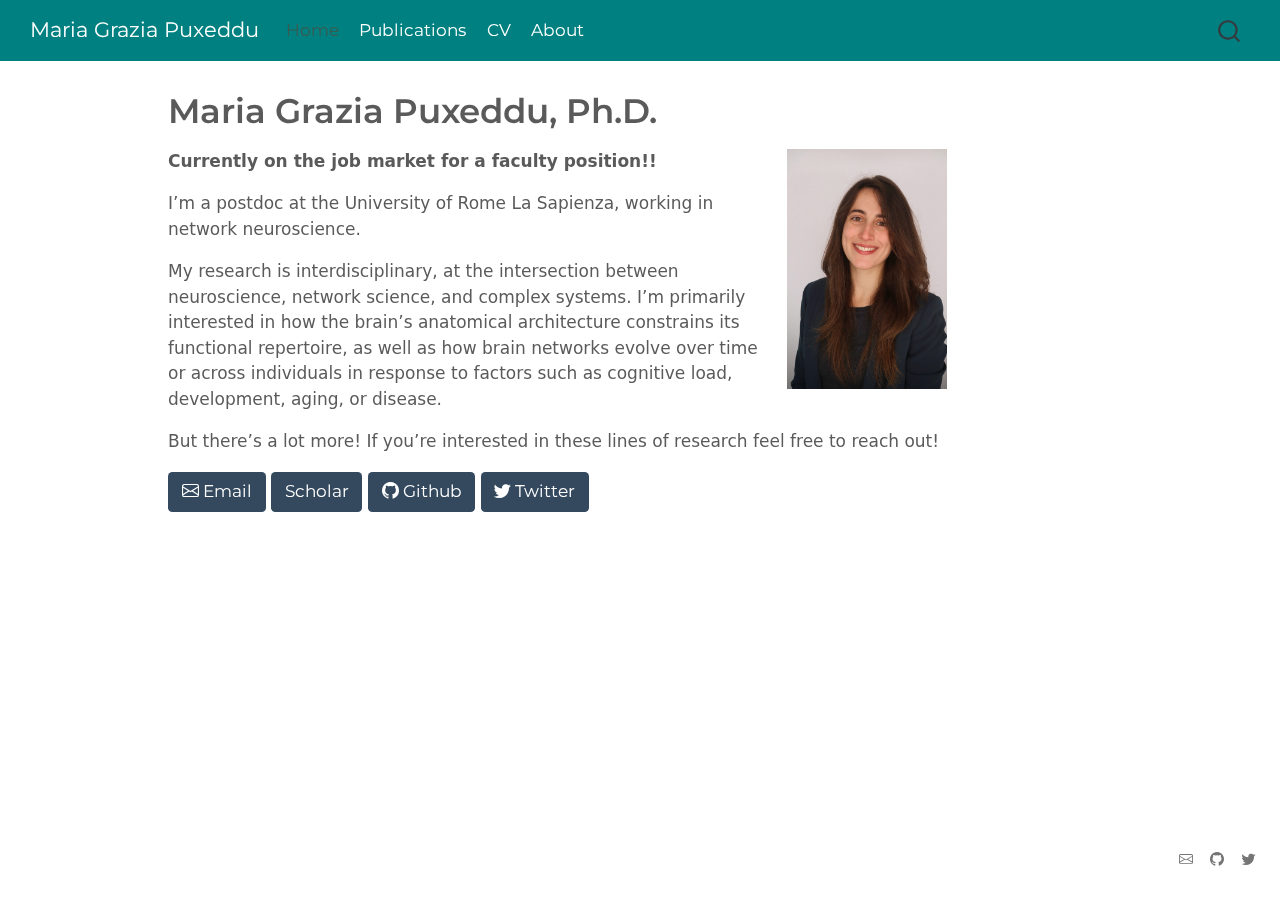
<file: index.html>
<!DOCTYPE html>
<html xmlns="http://www.w3.org/1999/xhtml" lang="en" xml:lang="en"><head>

<meta charset="utf-8">
<meta name="generator" content="quarto-1.5.57">

<meta name="viewport" content="width=device-width, initial-scale=1.0, user-scalable=yes">


<title>Maria Grazia Puxeddu, Ph.D.&nbsp;– Maria Grazia Puxeddu</title>
<style>
code{white-space: pre-wrap;}
span.smallcaps{font-variant: small-caps;}
div.columns{display: flex; gap: min(4vw, 1.5em);}
div.column{flex: auto; overflow-x: auto;}
div.hanging-indent{margin-left: 1.5em; text-indent: -1.5em;}
ul.task-list{list-style: none;}
ul.task-list li input[type="checkbox"] {
  width: 0.8em;
  margin: 0 0.8em 0.2em -1em; /* quarto-specific, see https://github.com/quarto-dev/quarto-cli/issues/4556 */ 
  vertical-align: middle;
}
</style>


<script src="site_libs/quarto-nav/quarto-nav.js"></script>
<script src="site_libs/quarto-nav/headroom.min.js"></script>
<script src="site_libs/clipboard/clipboard.min.js"></script>
<script src="site_libs/quarto-search/autocomplete.umd.js"></script>
<script src="site_libs/quarto-search/fuse.min.js"></script>
<script src="site_libs/quarto-search/quarto-search.js"></script>
<meta name="quarto:offset" content="./">
<script src="site_libs/quarto-html/quarto.js"></script>
<script src="site_libs/quarto-html/popper.min.js"></script>
<script src="site_libs/quarto-html/tippy.umd.min.js"></script>
<script src="site_libs/quarto-html/anchor.min.js"></script>
<link href="site_libs/quarto-html/tippy.css" rel="stylesheet">
<link href="site_libs/quarto-html/quarto-syntax-highlighting.css" rel="stylesheet" id="quarto-text-highlighting-styles">
<script src="site_libs/bootstrap/bootstrap.min.js"></script>
<link href="site_libs/bootstrap/bootstrap-icons.css" rel="stylesheet">
<link href="site_libs/bootstrap/bootstrap.min.css" rel="stylesheet" id="quarto-bootstrap" data-mode="light">
<script id="quarto-search-options" type="application/json">{
  "location": "navbar",
  "copy-button": false,
  "collapse-after": 3,
  "panel-placement": "end",
  "type": "overlay",
  "limit": 50,
  "keyboard-shortcut": [
    "f",
    "/",
    "s"
  ],
  "show-item-context": false,
  "language": {
    "search-no-results-text": "No results",
    "search-matching-documents-text": "matching documents",
    "search-copy-link-title": "Copy link to search",
    "search-hide-matches-text": "Hide additional matches",
    "search-more-match-text": "more match in this document",
    "search-more-matches-text": "more matches in this document",
    "search-clear-button-title": "Clear",
    "search-text-placeholder": "",
    "search-detached-cancel-button-title": "Cancel",
    "search-submit-button-title": "Submit",
    "search-label": "Search"
  }
}</script>


<link rel="stylesheet" href="styles.css">
</head>

<body class="nav-fixed">

<div id="quarto-search-results"></div>
  <header id="quarto-header" class="headroom fixed-top">
    <nav class="navbar navbar-expand-lg " data-bs-theme="dark">
      <div class="navbar-container container-fluid">
      <div class="navbar-brand-container mx-auto">
    <a class="navbar-brand" href="./index.html">
    <span class="navbar-title">Maria Grazia Puxeddu</span>
    </a>
  </div>
            <div id="quarto-search" class="" title="Search"></div>
          <button class="navbar-toggler" type="button" data-bs-toggle="collapse" data-bs-target="#navbarCollapse" aria-controls="navbarCollapse" role="menu" aria-expanded="false" aria-label="Toggle navigation" onclick="if (window.quartoToggleHeadroom) { window.quartoToggleHeadroom(); }">
  <span class="navbar-toggler-icon"></span>
</button>
          <div class="collapse navbar-collapse" id="navbarCollapse">
            <ul class="navbar-nav navbar-nav-scroll me-auto">
  <li class="nav-item">
    <a class="nav-link active" href="./index.html" aria-current="page"> 
<span class="menu-text">Home</span></a>
  </li>  
  <li class="nav-item">
    <a class="nav-link" href="./pages/publications.html"> 
<span class="menu-text">Publications</span></a>
  </li>  
  <li class="nav-item">
    <a class="nav-link" href="./cv.html"> 
<span class="menu-text">CV</span></a>
  </li>  
  <li class="nav-item">
    <a class="nav-link" href="./pages/about.html"> 
<span class="menu-text">About</span></a>
  </li>  
</ul>
          </div> <!-- /navcollapse -->
            <div class="quarto-navbar-tools">
</div>
      </div> <!-- /container-fluid -->
    </nav>
</header>
<!-- content -->
<div id="quarto-content" class="quarto-container page-columns page-rows-contents page-layout-article page-navbar">
<!-- sidebar -->
<!-- margin-sidebar -->
    <div id="quarto-margin-sidebar" class="sidebar margin-sidebar zindex-bottom">
        
    </div>
<!-- main -->
<main class="content" id="quarto-document-content">

<header id="title-block-header" class="quarto-title-block default">
<div class="quarto-title">
<h1 class="title">Maria Grazia Puxeddu, Ph.D.</h1>
</div>



<div class="quarto-title-meta">

    
  
    
  </div>
  


</header>


<p><img src="./assets/images/profile.jpg" width="20%" hspace="20" align="right"></p>
<p><strong>Currently on the job market for a faculty position!!</strong></p>
<p>I’m a postdoc at the University of Rome La Sapienza, working in network neuroscience.</p>
<p>My research is interdisciplinary, at the intersection between neuroscience, network science, and complex systems. I’m primarily interested in how the brain’s anatomical architecture constrains its functional repertoire, as well as how brain networks evolve over time or across individuals in response to factors such as cognitive load, development, aging, or disease.</p>
<p>But there’s a lot more! If you’re interested in these lines of research feel free to reach out!</p>
<a class="btn" ,="" href="mailto:mariagrazia.puxeddu@gmail.com" target="_blank" rel="noopener noreferrer">
    <i class="ai bi-envelope" role="img" aria-label="Email"></i> Email
</a>
<a class="btn" ,="" href="https://scholar.google.com/citations?user=uHvZ9l8AAAAJ&amp;hl=en&amp;oi=ao" target="_blank" rel="noopener noreferrer">
    <i class="ai ai-google-scholar" role="img" aria-label="Google Scholar"></i> Scholar
</a>
<a class="btn" ,="" href="https://github.com/mariagraziaP" target="_blank" rel="noopener noreferrer">
    <i class="bi bi-github" role="img" aria-label="Github"></i> Github
</a>
<a class="btn" ,="" href="https://x.com/mgpuxeddu" target="_blank" rel="noopener noreferrer">
    <i class="bi bi-twitter" role="img" aria-label="Twitter"></i> Twitter
</a>



</main> <!-- /main -->
<script id="quarto-html-after-body" type="application/javascript">
window.document.addEventListener("DOMContentLoaded", function (event) {
  const toggleBodyColorMode = (bsSheetEl) => {
    const mode = bsSheetEl.getAttribute("data-mode");
    const bodyEl = window.document.querySelector("body");
    if (mode === "dark") {
      bodyEl.classList.add("quarto-dark");
      bodyEl.classList.remove("quarto-light");
    } else {
      bodyEl.classList.add("quarto-light");
      bodyEl.classList.remove("quarto-dark");
    }
  }
  const toggleBodyColorPrimary = () => {
    const bsSheetEl = window.document.querySelector("link#quarto-bootstrap");
    if (bsSheetEl) {
      toggleBodyColorMode(bsSheetEl);
    }
  }
  toggleBodyColorPrimary();  
  const icon = "";
  const anchorJS = new window.AnchorJS();
  anchorJS.options = {
    placement: 'right',
    icon: icon
  };
  anchorJS.add('.anchored');
  const isCodeAnnotation = (el) => {
    for (const clz of el.classList) {
      if (clz.startsWith('code-annotation-')) {                     
        return true;
      }
    }
    return false;
  }
  const onCopySuccess = function(e) {
    // button target
    const button = e.trigger;
    // don't keep focus
    button.blur();
    // flash "checked"
    button.classList.add('code-copy-button-checked');
    var currentTitle = button.getAttribute("title");
    button.setAttribute("title", "Copied!");
    let tooltip;
    if (window.bootstrap) {
      button.setAttribute("data-bs-toggle", "tooltip");
      button.setAttribute("data-bs-placement", "left");
      button.setAttribute("data-bs-title", "Copied!");
      tooltip = new bootstrap.Tooltip(button, 
        { trigger: "manual", 
          customClass: "code-copy-button-tooltip",
          offset: [0, -8]});
      tooltip.show();    
    }
    setTimeout(function() {
      if (tooltip) {
        tooltip.hide();
        button.removeAttribute("data-bs-title");
        button.removeAttribute("data-bs-toggle");
        button.removeAttribute("data-bs-placement");
      }
      button.setAttribute("title", currentTitle);
      button.classList.remove('code-copy-button-checked');
    }, 1000);
    // clear code selection
    e.clearSelection();
  }
  const getTextToCopy = function(trigger) {
      const codeEl = trigger.previousElementSibling.cloneNode(true);
      for (const childEl of codeEl.children) {
        if (isCodeAnnotation(childEl)) {
          childEl.remove();
        }
      }
      return codeEl.innerText;
  }
  const clipboard = new window.ClipboardJS('.code-copy-button:not([data-in-quarto-modal])', {
    text: getTextToCopy
  });
  clipboard.on('success', onCopySuccess);
  if (window.document.getElementById('quarto-embedded-source-code-modal')) {
    // For code content inside modals, clipBoardJS needs to be initialized with a container option
    // TODO: Check when it could be a function (https://github.com/zenorocha/clipboard.js/issues/860)
    const clipboardModal = new window.ClipboardJS('.code-copy-button[data-in-quarto-modal]', {
      text: getTextToCopy,
      container: window.document.getElementById('quarto-embedded-source-code-modal')
    });
    clipboardModal.on('success', onCopySuccess);
  }
    var localhostRegex = new RegExp(/^(?:http|https):\/\/localhost\:?[0-9]*\//);
    var mailtoRegex = new RegExp(/^mailto:/);
      var filterRegex = new RegExp("https:\/\/mariagraziaP\.github\.io\/");
    var isInternal = (href) => {
        return filterRegex.test(href) || localhostRegex.test(href) || mailtoRegex.test(href);
    }
    // Inspect non-navigation links and adorn them if external
 	var links = window.document.querySelectorAll('a[href]:not(.nav-link):not(.navbar-brand):not(.toc-action):not(.sidebar-link):not(.sidebar-item-toggle):not(.pagination-link):not(.no-external):not([aria-hidden]):not(.dropdown-item):not(.quarto-navigation-tool):not(.about-link)');
    for (var i=0; i<links.length; i++) {
      const link = links[i];
      if (!isInternal(link.href)) {
        // undo the damage that might have been done by quarto-nav.js in the case of
        // links that we want to consider external
        if (link.dataset.originalHref !== undefined) {
          link.href = link.dataset.originalHref;
        }
      }
    }
  function tippyHover(el, contentFn, onTriggerFn, onUntriggerFn) {
    const config = {
      allowHTML: true,
      maxWidth: 500,
      delay: 100,
      arrow: false,
      appendTo: function(el) {
          return el.parentElement;
      },
      interactive: true,
      interactiveBorder: 10,
      theme: 'quarto',
      placement: 'bottom-start',
    };
    if (contentFn) {
      config.content = contentFn;
    }
    if (onTriggerFn) {
      config.onTrigger = onTriggerFn;
    }
    if (onUntriggerFn) {
      config.onUntrigger = onUntriggerFn;
    }
    window.tippy(el, config); 
  }
  const noterefs = window.document.querySelectorAll('a[role="doc-noteref"]');
  for (var i=0; i<noterefs.length; i++) {
    const ref = noterefs[i];
    tippyHover(ref, function() {
      // use id or data attribute instead here
      let href = ref.getAttribute('data-footnote-href') || ref.getAttribute('href');
      try { href = new URL(href).hash; } catch {}
      const id = href.replace(/^#\/?/, "");
      const note = window.document.getElementById(id);
      if (note) {
        return note.innerHTML;
      } else {
        return "";
      }
    });
  }
  const xrefs = window.document.querySelectorAll('a.quarto-xref');
  const processXRef = (id, note) => {
    // Strip column container classes
    const stripColumnClz = (el) => {
      el.classList.remove("page-full", "page-columns");
      if (el.children) {
        for (const child of el.children) {
          stripColumnClz(child);
        }
      }
    }
    stripColumnClz(note)
    if (id === null || id.startsWith('sec-')) {
      // Special case sections, only their first couple elements
      const container = document.createElement("div");
      if (note.children && note.children.length > 2) {
        container.appendChild(note.children[0].cloneNode(true));
        for (let i = 1; i < note.children.length; i++) {
          const child = note.children[i];
          if (child.tagName === "P" && child.innerText === "") {
            continue;
          } else {
            container.appendChild(child.cloneNode(true));
            break;
          }
        }
        if (window.Quarto?.typesetMath) {
          window.Quarto.typesetMath(container);
        }
        return container.innerHTML
      } else {
        if (window.Quarto?.typesetMath) {
          window.Quarto.typesetMath(note);
        }
        return note.innerHTML;
      }
    } else {
      // Remove any anchor links if they are present
      const anchorLink = note.querySelector('a.anchorjs-link');
      if (anchorLink) {
        anchorLink.remove();
      }
      if (window.Quarto?.typesetMath) {
        window.Quarto.typesetMath(note);
      }
      // TODO in 1.5, we should make sure this works without a callout special case
      if (note.classList.contains("callout")) {
        return note.outerHTML;
      } else {
        return note.innerHTML;
      }
    }
  }
  for (var i=0; i<xrefs.length; i++) {
    const xref = xrefs[i];
    tippyHover(xref, undefined, function(instance) {
      instance.disable();
      let url = xref.getAttribute('href');
      let hash = undefined; 
      if (url.startsWith('#')) {
        hash = url;
      } else {
        try { hash = new URL(url).hash; } catch {}
      }
      if (hash) {
        const id = hash.replace(/^#\/?/, "");
        const note = window.document.getElementById(id);
        if (note !== null) {
          try {
            const html = processXRef(id, note.cloneNode(true));
            instance.setContent(html);
          } finally {
            instance.enable();
            instance.show();
          }
        } else {
          // See if we can fetch this
          fetch(url.split('#')[0])
          .then(res => res.text())
          .then(html => {
            const parser = new DOMParser();
            const htmlDoc = parser.parseFromString(html, "text/html");
            const note = htmlDoc.getElementById(id);
            if (note !== null) {
              const html = processXRef(id, note);
              instance.setContent(html);
            } 
          }).finally(() => {
            instance.enable();
            instance.show();
          });
        }
      } else {
        // See if we can fetch a full url (with no hash to target)
        // This is a special case and we should probably do some content thinning / targeting
        fetch(url)
        .then(res => res.text())
        .then(html => {
          const parser = new DOMParser();
          const htmlDoc = parser.parseFromString(html, "text/html");
          const note = htmlDoc.querySelector('main.content');
          if (note !== null) {
            // This should only happen for chapter cross references
            // (since there is no id in the URL)
            // remove the first header
            if (note.children.length > 0 && note.children[0].tagName === "HEADER") {
              note.children[0].remove();
            }
            const html = processXRef(null, note);
            instance.setContent(html);
          } 
        }).finally(() => {
          instance.enable();
          instance.show();
        });
      }
    }, function(instance) {
    });
  }
      let selectedAnnoteEl;
      const selectorForAnnotation = ( cell, annotation) => {
        let cellAttr = 'data-code-cell="' + cell + '"';
        let lineAttr = 'data-code-annotation="' +  annotation + '"';
        const selector = 'span[' + cellAttr + '][' + lineAttr + ']';
        return selector;
      }
      const selectCodeLines = (annoteEl) => {
        const doc = window.document;
        const targetCell = annoteEl.getAttribute("data-target-cell");
        const targetAnnotation = annoteEl.getAttribute("data-target-annotation");
        const annoteSpan = window.document.querySelector(selectorForAnnotation(targetCell, targetAnnotation));
        const lines = annoteSpan.getAttribute("data-code-lines").split(",");
        const lineIds = lines.map((line) => {
          return targetCell + "-" + line;
        })
        let top = null;
        let height = null;
        let parent = null;
        if (lineIds.length > 0) {
            //compute the position of the single el (top and bottom and make a div)
            const el = window.document.getElementById(lineIds[0]);
            top = el.offsetTop;
            height = el.offsetHeight;
            parent = el.parentElement.parentElement;
          if (lineIds.length > 1) {
            const lastEl = window.document.getElementById(lineIds[lineIds.length - 1]);
            const bottom = lastEl.offsetTop + lastEl.offsetHeight;
            height = bottom - top;
          }
          if (top !== null && height !== null && parent !== null) {
            // cook up a div (if necessary) and position it 
            let div = window.document.getElementById("code-annotation-line-highlight");
            if (div === null) {
              div = window.document.createElement("div");
              div.setAttribute("id", "code-annotation-line-highlight");
              div.style.position = 'absolute';
              parent.appendChild(div);
            }
            div.style.top = top - 2 + "px";
            div.style.height = height + 4 + "px";
            div.style.left = 0;
            let gutterDiv = window.document.getElementById("code-annotation-line-highlight-gutter");
            if (gutterDiv === null) {
              gutterDiv = window.document.createElement("div");
              gutterDiv.setAttribute("id", "code-annotation-line-highlight-gutter");
              gutterDiv.style.position = 'absolute';
              const codeCell = window.document.getElementById(targetCell);
              const gutter = codeCell.querySelector('.code-annotation-gutter');
              gutter.appendChild(gutterDiv);
            }
            gutterDiv.style.top = top - 2 + "px";
            gutterDiv.style.height = height + 4 + "px";
          }
          selectedAnnoteEl = annoteEl;
        }
      };
      const unselectCodeLines = () => {
        const elementsIds = ["code-annotation-line-highlight", "code-annotation-line-highlight-gutter"];
        elementsIds.forEach((elId) => {
          const div = window.document.getElementById(elId);
          if (div) {
            div.remove();
          }
        });
        selectedAnnoteEl = undefined;
      };
        // Handle positioning of the toggle
    window.addEventListener(
      "resize",
      throttle(() => {
        elRect = undefined;
        if (selectedAnnoteEl) {
          selectCodeLines(selectedAnnoteEl);
        }
      }, 10)
    );
    function throttle(fn, ms) {
    let throttle = false;
    let timer;
      return (...args) => {
        if(!throttle) { // first call gets through
            fn.apply(this, args);
            throttle = true;
        } else { // all the others get throttled
            if(timer) clearTimeout(timer); // cancel #2
            timer = setTimeout(() => {
              fn.apply(this, args);
              timer = throttle = false;
            }, ms);
        }
      };
    }
      // Attach click handler to the DT
      const annoteDls = window.document.querySelectorAll('dt[data-target-cell]');
      for (const annoteDlNode of annoteDls) {
        annoteDlNode.addEventListener('click', (event) => {
          const clickedEl = event.target;
          if (clickedEl !== selectedAnnoteEl) {
            unselectCodeLines();
            const activeEl = window.document.querySelector('dt[data-target-cell].code-annotation-active');
            if (activeEl) {
              activeEl.classList.remove('code-annotation-active');
            }
            selectCodeLines(clickedEl);
            clickedEl.classList.add('code-annotation-active');
          } else {
            // Unselect the line
            unselectCodeLines();
            clickedEl.classList.remove('code-annotation-active');
          }
        });
      }
  const findCites = (el) => {
    const parentEl = el.parentElement;
    if (parentEl) {
      const cites = parentEl.dataset.cites;
      if (cites) {
        return {
          el,
          cites: cites.split(' ')
        };
      } else {
        return findCites(el.parentElement)
      }
    } else {
      return undefined;
    }
  };
  var bibliorefs = window.document.querySelectorAll('a[role="doc-biblioref"]');
  for (var i=0; i<bibliorefs.length; i++) {
    const ref = bibliorefs[i];
    const citeInfo = findCites(ref);
    if (citeInfo) {
      tippyHover(citeInfo.el, function() {
        var popup = window.document.createElement('div');
        citeInfo.cites.forEach(function(cite) {
          var citeDiv = window.document.createElement('div');
          citeDiv.classList.add('hanging-indent');
          citeDiv.classList.add('csl-entry');
          var biblioDiv = window.document.getElementById('ref-' + cite);
          if (biblioDiv) {
            citeDiv.innerHTML = biblioDiv.innerHTML;
          }
          popup.appendChild(citeDiv);
        });
        return popup.innerHTML;
      });
    }
  }
});
</script>
</div> <!-- /content -->
<footer class="footer">
  <div class="nav-footer">
    <div class="nav-footer-left">
      &nbsp;
    </div>   
    <div class="nav-footer-center">
      &nbsp;
    </div>
    <div class="nav-footer-right">
      <ul class="footer-items list-unstyled">
    <li class="nav-item compact">
    <a class="nav-link" href="mailto:mariagrazia.puxeddu@gmail.com">
      <i class="bi bi-envelope" role="img">
</i> 
    </a>
  </li>  
    <li class="nav-item compact">
    <a class="nav-link" href="https://github.com/mariagraziaP">
      <i class="bi bi-github" role="img">
</i> 
    </a>
  </li>  
    <li class="nav-item compact">
    <a class="nav-link" href="https://x.com/mgpuxeddu">
      <i class="bi bi-twitter" role="img">
</i> 
    </a>
  </li>  
</ul>
    </div>
  </div>
</footer>




</body></html>
</file>
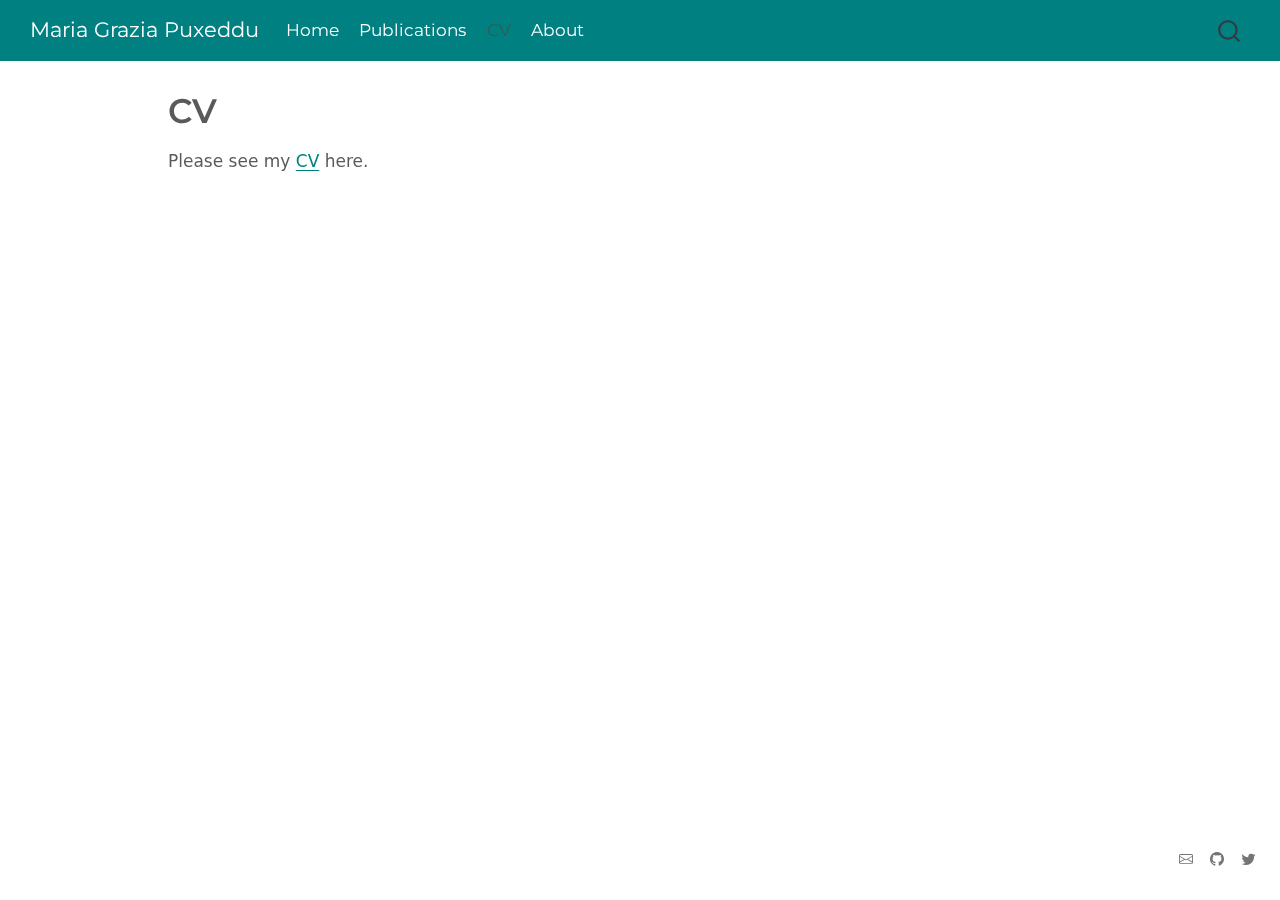
<file: cv.html>
<!DOCTYPE html>
<html xmlns="http://www.w3.org/1999/xhtml" lang="en" xml:lang="en"><head>

<meta charset="utf-8">
<meta name="generator" content="quarto-1.5.57">

<meta name="viewport" content="width=device-width, initial-scale=1.0, user-scalable=yes">


<title>CV – Maria Grazia Puxeddu</title>
<style>
code{white-space: pre-wrap;}
span.smallcaps{font-variant: small-caps;}
div.columns{display: flex; gap: min(4vw, 1.5em);}
div.column{flex: auto; overflow-x: auto;}
div.hanging-indent{margin-left: 1.5em; text-indent: -1.5em;}
ul.task-list{list-style: none;}
ul.task-list li input[type="checkbox"] {
  width: 0.8em;
  margin: 0 0.8em 0.2em -1em; /* quarto-specific, see https://github.com/quarto-dev/quarto-cli/issues/4556 */ 
  vertical-align: middle;
}
</style>


<script src="site_libs/quarto-nav/quarto-nav.js"></script>
<script src="site_libs/quarto-nav/headroom.min.js"></script>
<script src="site_libs/clipboard/clipboard.min.js"></script>
<script src="site_libs/quarto-search/autocomplete.umd.js"></script>
<script src="site_libs/quarto-search/fuse.min.js"></script>
<script src="site_libs/quarto-search/quarto-search.js"></script>
<meta name="quarto:offset" content="./">
<script src="site_libs/quarto-html/quarto.js"></script>
<script src="site_libs/quarto-html/popper.min.js"></script>
<script src="site_libs/quarto-html/tippy.umd.min.js"></script>
<script src="site_libs/quarto-html/anchor.min.js"></script>
<link href="site_libs/quarto-html/tippy.css" rel="stylesheet">
<link href="site_libs/quarto-html/quarto-syntax-highlighting.css" rel="stylesheet" id="quarto-text-highlighting-styles">
<script src="site_libs/bootstrap/bootstrap.min.js"></script>
<link href="site_libs/bootstrap/bootstrap-icons.css" rel="stylesheet">
<link href="site_libs/bootstrap/bootstrap.min.css" rel="stylesheet" id="quarto-bootstrap" data-mode="light">
<script id="quarto-search-options" type="application/json">{
  "location": "navbar",
  "copy-button": false,
  "collapse-after": 3,
  "panel-placement": "end",
  "type": "overlay",
  "limit": 50,
  "keyboard-shortcut": [
    "f",
    "/",
    "s"
  ],
  "show-item-context": false,
  "language": {
    "search-no-results-text": "No results",
    "search-matching-documents-text": "matching documents",
    "search-copy-link-title": "Copy link to search",
    "search-hide-matches-text": "Hide additional matches",
    "search-more-match-text": "more match in this document",
    "search-more-matches-text": "more matches in this document",
    "search-clear-button-title": "Clear",
    "search-text-placeholder": "",
    "search-detached-cancel-button-title": "Cancel",
    "search-submit-button-title": "Submit",
    "search-label": "Search"
  }
}</script>


<link rel="stylesheet" href="styles.css">
</head>

<body class="nav-fixed">

<div id="quarto-search-results"></div>
  <header id="quarto-header" class="headroom fixed-top">
    <nav class="navbar navbar-expand-lg " data-bs-theme="dark">
      <div class="navbar-container container-fluid">
      <div class="navbar-brand-container mx-auto">
    <a class="navbar-brand" href="./index.html">
    <span class="navbar-title">Maria Grazia Puxeddu</span>
    </a>
  </div>
            <div id="quarto-search" class="" title="Search"></div>
          <button class="navbar-toggler" type="button" data-bs-toggle="collapse" data-bs-target="#navbarCollapse" aria-controls="navbarCollapse" role="menu" aria-expanded="false" aria-label="Toggle navigation" onclick="if (window.quartoToggleHeadroom) { window.quartoToggleHeadroom(); }">
  <span class="navbar-toggler-icon"></span>
</button>
          <div class="collapse navbar-collapse" id="navbarCollapse">
            <ul class="navbar-nav navbar-nav-scroll me-auto">
  <li class="nav-item">
    <a class="nav-link" href="./index.html"> 
<span class="menu-text">Home</span></a>
  </li>  
  <li class="nav-item">
    <a class="nav-link" href="./pages/publications.html"> 
<span class="menu-text">Publications</span></a>
  </li>  
  <li class="nav-item">
    <a class="nav-link active" href="./cv.html" aria-current="page"> 
<span class="menu-text">CV</span></a>
  </li>  
  <li class="nav-item">
    <a class="nav-link" href="./pages/about.html"> 
<span class="menu-text">About</span></a>
  </li>  
</ul>
          </div> <!-- /navcollapse -->
            <div class="quarto-navbar-tools">
</div>
      </div> <!-- /container-fluid -->
    </nav>
</header>
<!-- content -->
<div id="quarto-content" class="quarto-container page-columns page-rows-contents page-layout-article page-navbar">
<!-- sidebar -->
<!-- margin-sidebar -->
    <div id="quarto-margin-sidebar" class="sidebar margin-sidebar zindex-bottom">
        
    </div>
<!-- main -->
<main class="content" id="quarto-document-content">

<header id="title-block-header" class="quarto-title-block default">
<div class="quarto-title">
<h1 class="title">CV</h1>
</div>



<div class="quarto-title-meta">

    
  
    
  </div>
  


</header>


<p>Please see my <a href=".\assets/docs/cv_puxeddu.pdf">CV</a> here.</p>



</main> <!-- /main -->
<script id="quarto-html-after-body" type="application/javascript">
window.document.addEventListener("DOMContentLoaded", function (event) {
  const toggleBodyColorMode = (bsSheetEl) => {
    const mode = bsSheetEl.getAttribute("data-mode");
    const bodyEl = window.document.querySelector("body");
    if (mode === "dark") {
      bodyEl.classList.add("quarto-dark");
      bodyEl.classList.remove("quarto-light");
    } else {
      bodyEl.classList.add("quarto-light");
      bodyEl.classList.remove("quarto-dark");
    }
  }
  const toggleBodyColorPrimary = () => {
    const bsSheetEl = window.document.querySelector("link#quarto-bootstrap");
    if (bsSheetEl) {
      toggleBodyColorMode(bsSheetEl);
    }
  }
  toggleBodyColorPrimary();  
  const icon = "";
  const anchorJS = new window.AnchorJS();
  anchorJS.options = {
    placement: 'right',
    icon: icon
  };
  anchorJS.add('.anchored');
  const isCodeAnnotation = (el) => {
    for (const clz of el.classList) {
      if (clz.startsWith('code-annotation-')) {                     
        return true;
      }
    }
    return false;
  }
  const onCopySuccess = function(e) {
    // button target
    const button = e.trigger;
    // don't keep focus
    button.blur();
    // flash "checked"
    button.classList.add('code-copy-button-checked');
    var currentTitle = button.getAttribute("title");
    button.setAttribute("title", "Copied!");
    let tooltip;
    if (window.bootstrap) {
      button.setAttribute("data-bs-toggle", "tooltip");
      button.setAttribute("data-bs-placement", "left");
      button.setAttribute("data-bs-title", "Copied!");
      tooltip = new bootstrap.Tooltip(button, 
        { trigger: "manual", 
          customClass: "code-copy-button-tooltip",
          offset: [0, -8]});
      tooltip.show();    
    }
    setTimeout(function() {
      if (tooltip) {
        tooltip.hide();
        button.removeAttribute("data-bs-title");
        button.removeAttribute("data-bs-toggle");
        button.removeAttribute("data-bs-placement");
      }
      button.setAttribute("title", currentTitle);
      button.classList.remove('code-copy-button-checked');
    }, 1000);
    // clear code selection
    e.clearSelection();
  }
  const getTextToCopy = function(trigger) {
      const codeEl = trigger.previousElementSibling.cloneNode(true);
      for (const childEl of codeEl.children) {
        if (isCodeAnnotation(childEl)) {
          childEl.remove();
        }
      }
      return codeEl.innerText;
  }
  const clipboard = new window.ClipboardJS('.code-copy-button:not([data-in-quarto-modal])', {
    text: getTextToCopy
  });
  clipboard.on('success', onCopySuccess);
  if (window.document.getElementById('quarto-embedded-source-code-modal')) {
    // For code content inside modals, clipBoardJS needs to be initialized with a container option
    // TODO: Check when it could be a function (https://github.com/zenorocha/clipboard.js/issues/860)
    const clipboardModal = new window.ClipboardJS('.code-copy-button[data-in-quarto-modal]', {
      text: getTextToCopy,
      container: window.document.getElementById('quarto-embedded-source-code-modal')
    });
    clipboardModal.on('success', onCopySuccess);
  }
    var localhostRegex = new RegExp(/^(?:http|https):\/\/localhost\:?[0-9]*\//);
    var mailtoRegex = new RegExp(/^mailto:/);
      var filterRegex = new RegExp("https:\/\/mariagraziaP\.github\.io\/");
    var isInternal = (href) => {
        return filterRegex.test(href) || localhostRegex.test(href) || mailtoRegex.test(href);
    }
    // Inspect non-navigation links and adorn them if external
 	var links = window.document.querySelectorAll('a[href]:not(.nav-link):not(.navbar-brand):not(.toc-action):not(.sidebar-link):not(.sidebar-item-toggle):not(.pagination-link):not(.no-external):not([aria-hidden]):not(.dropdown-item):not(.quarto-navigation-tool):not(.about-link)');
    for (var i=0; i<links.length; i++) {
      const link = links[i];
      if (!isInternal(link.href)) {
        // undo the damage that might have been done by quarto-nav.js in the case of
        // links that we want to consider external
        if (link.dataset.originalHref !== undefined) {
          link.href = link.dataset.originalHref;
        }
      }
    }
  function tippyHover(el, contentFn, onTriggerFn, onUntriggerFn) {
    const config = {
      allowHTML: true,
      maxWidth: 500,
      delay: 100,
      arrow: false,
      appendTo: function(el) {
          return el.parentElement;
      },
      interactive: true,
      interactiveBorder: 10,
      theme: 'quarto',
      placement: 'bottom-start',
    };
    if (contentFn) {
      config.content = contentFn;
    }
    if (onTriggerFn) {
      config.onTrigger = onTriggerFn;
    }
    if (onUntriggerFn) {
      config.onUntrigger = onUntriggerFn;
    }
    window.tippy(el, config); 
  }
  const noterefs = window.document.querySelectorAll('a[role="doc-noteref"]');
  for (var i=0; i<noterefs.length; i++) {
    const ref = noterefs[i];
    tippyHover(ref, function() {
      // use id or data attribute instead here
      let href = ref.getAttribute('data-footnote-href') || ref.getAttribute('href');
      try { href = new URL(href).hash; } catch {}
      const id = href.replace(/^#\/?/, "");
      const note = window.document.getElementById(id);
      if (note) {
        return note.innerHTML;
      } else {
        return "";
      }
    });
  }
  const xrefs = window.document.querySelectorAll('a.quarto-xref');
  const processXRef = (id, note) => {
    // Strip column container classes
    const stripColumnClz = (el) => {
      el.classList.remove("page-full", "page-columns");
      if (el.children) {
        for (const child of el.children) {
          stripColumnClz(child);
        }
      }
    }
    stripColumnClz(note)
    if (id === null || id.startsWith('sec-')) {
      // Special case sections, only their first couple elements
      const container = document.createElement("div");
      if (note.children && note.children.length > 2) {
        container.appendChild(note.children[0].cloneNode(true));
        for (let i = 1; i < note.children.length; i++) {
          const child = note.children[i];
          if (child.tagName === "P" && child.innerText === "") {
            continue;
          } else {
            container.appendChild(child.cloneNode(true));
            break;
          }
        }
        if (window.Quarto?.typesetMath) {
          window.Quarto.typesetMath(container);
        }
        return container.innerHTML
      } else {
        if (window.Quarto?.typesetMath) {
          window.Quarto.typesetMath(note);
        }
        return note.innerHTML;
      }
    } else {
      // Remove any anchor links if they are present
      const anchorLink = note.querySelector('a.anchorjs-link');
      if (anchorLink) {
        anchorLink.remove();
      }
      if (window.Quarto?.typesetMath) {
        window.Quarto.typesetMath(note);
      }
      // TODO in 1.5, we should make sure this works without a callout special case
      if (note.classList.contains("callout")) {
        return note.outerHTML;
      } else {
        return note.innerHTML;
      }
    }
  }
  for (var i=0; i<xrefs.length; i++) {
    const xref = xrefs[i];
    tippyHover(xref, undefined, function(instance) {
      instance.disable();
      let url = xref.getAttribute('href');
      let hash = undefined; 
      if (url.startsWith('#')) {
        hash = url;
      } else {
        try { hash = new URL(url).hash; } catch {}
      }
      if (hash) {
        const id = hash.replace(/^#\/?/, "");
        const note = window.document.getElementById(id);
        if (note !== null) {
          try {
            const html = processXRef(id, note.cloneNode(true));
            instance.setContent(html);
          } finally {
            instance.enable();
            instance.show();
          }
        } else {
          // See if we can fetch this
          fetch(url.split('#')[0])
          .then(res => res.text())
          .then(html => {
            const parser = new DOMParser();
            const htmlDoc = parser.parseFromString(html, "text/html");
            const note = htmlDoc.getElementById(id);
            if (note !== null) {
              const html = processXRef(id, note);
              instance.setContent(html);
            } 
          }).finally(() => {
            instance.enable();
            instance.show();
          });
        }
      } else {
        // See if we can fetch a full url (with no hash to target)
        // This is a special case and we should probably do some content thinning / targeting
        fetch(url)
        .then(res => res.text())
        .then(html => {
          const parser = new DOMParser();
          const htmlDoc = parser.parseFromString(html, "text/html");
          const note = htmlDoc.querySelector('main.content');
          if (note !== null) {
            // This should only happen for chapter cross references
            // (since there is no id in the URL)
            // remove the first header
            if (note.children.length > 0 && note.children[0].tagName === "HEADER") {
              note.children[0].remove();
            }
            const html = processXRef(null, note);
            instance.setContent(html);
          } 
        }).finally(() => {
          instance.enable();
          instance.show();
        });
      }
    }, function(instance) {
    });
  }
      let selectedAnnoteEl;
      const selectorForAnnotation = ( cell, annotation) => {
        let cellAttr = 'data-code-cell="' + cell + '"';
        let lineAttr = 'data-code-annotation="' +  annotation + '"';
        const selector = 'span[' + cellAttr + '][' + lineAttr + ']';
        return selector;
      }
      const selectCodeLines = (annoteEl) => {
        const doc = window.document;
        const targetCell = annoteEl.getAttribute("data-target-cell");
        const targetAnnotation = annoteEl.getAttribute("data-target-annotation");
        const annoteSpan = window.document.querySelector(selectorForAnnotation(targetCell, targetAnnotation));
        const lines = annoteSpan.getAttribute("data-code-lines").split(",");
        const lineIds = lines.map((line) => {
          return targetCell + "-" + line;
        })
        let top = null;
        let height = null;
        let parent = null;
        if (lineIds.length > 0) {
            //compute the position of the single el (top and bottom and make a div)
            const el = window.document.getElementById(lineIds[0]);
            top = el.offsetTop;
            height = el.offsetHeight;
            parent = el.parentElement.parentElement;
          if (lineIds.length > 1) {
            const lastEl = window.document.getElementById(lineIds[lineIds.length - 1]);
            const bottom = lastEl.offsetTop + lastEl.offsetHeight;
            height = bottom - top;
          }
          if (top !== null && height !== null && parent !== null) {
            // cook up a div (if necessary) and position it 
            let div = window.document.getElementById("code-annotation-line-highlight");
            if (div === null) {
              div = window.document.createElement("div");
              div.setAttribute("id", "code-annotation-line-highlight");
              div.style.position = 'absolute';
              parent.appendChild(div);
            }
            div.style.top = top - 2 + "px";
            div.style.height = height + 4 + "px";
            div.style.left = 0;
            let gutterDiv = window.document.getElementById("code-annotation-line-highlight-gutter");
            if (gutterDiv === null) {
              gutterDiv = window.document.createElement("div");
              gutterDiv.setAttribute("id", "code-annotation-line-highlight-gutter");
              gutterDiv.style.position = 'absolute';
              const codeCell = window.document.getElementById(targetCell);
              const gutter = codeCell.querySelector('.code-annotation-gutter');
              gutter.appendChild(gutterDiv);
            }
            gutterDiv.style.top = top - 2 + "px";
            gutterDiv.style.height = height + 4 + "px";
          }
          selectedAnnoteEl = annoteEl;
        }
      };
      const unselectCodeLines = () => {
        const elementsIds = ["code-annotation-line-highlight", "code-annotation-line-highlight-gutter"];
        elementsIds.forEach((elId) => {
          const div = window.document.getElementById(elId);
          if (div) {
            div.remove();
          }
        });
        selectedAnnoteEl = undefined;
      };
        // Handle positioning of the toggle
    window.addEventListener(
      "resize",
      throttle(() => {
        elRect = undefined;
        if (selectedAnnoteEl) {
          selectCodeLines(selectedAnnoteEl);
        }
      }, 10)
    );
    function throttle(fn, ms) {
    let throttle = false;
    let timer;
      return (...args) => {
        if(!throttle) { // first call gets through
            fn.apply(this, args);
            throttle = true;
        } else { // all the others get throttled
            if(timer) clearTimeout(timer); // cancel #2
            timer = setTimeout(() => {
              fn.apply(this, args);
              timer = throttle = false;
            }, ms);
        }
      };
    }
      // Attach click handler to the DT
      const annoteDls = window.document.querySelectorAll('dt[data-target-cell]');
      for (const annoteDlNode of annoteDls) {
        annoteDlNode.addEventListener('click', (event) => {
          const clickedEl = event.target;
          if (clickedEl !== selectedAnnoteEl) {
            unselectCodeLines();
            const activeEl = window.document.querySelector('dt[data-target-cell].code-annotation-active');
            if (activeEl) {
              activeEl.classList.remove('code-annotation-active');
            }
            selectCodeLines(clickedEl);
            clickedEl.classList.add('code-annotation-active');
          } else {
            // Unselect the line
            unselectCodeLines();
            clickedEl.classList.remove('code-annotation-active');
          }
        });
      }
  const findCites = (el) => {
    const parentEl = el.parentElement;
    if (parentEl) {
      const cites = parentEl.dataset.cites;
      if (cites) {
        return {
          el,
          cites: cites.split(' ')
        };
      } else {
        return findCites(el.parentElement)
      }
    } else {
      return undefined;
    }
  };
  var bibliorefs = window.document.querySelectorAll('a[role="doc-biblioref"]');
  for (var i=0; i<bibliorefs.length; i++) {
    const ref = bibliorefs[i];
    const citeInfo = findCites(ref);
    if (citeInfo) {
      tippyHover(citeInfo.el, function() {
        var popup = window.document.createElement('div');
        citeInfo.cites.forEach(function(cite) {
          var citeDiv = window.document.createElement('div');
          citeDiv.classList.add('hanging-indent');
          citeDiv.classList.add('csl-entry');
          var biblioDiv = window.document.getElementById('ref-' + cite);
          if (biblioDiv) {
            citeDiv.innerHTML = biblioDiv.innerHTML;
          }
          popup.appendChild(citeDiv);
        });
        return popup.innerHTML;
      });
    }
  }
});
</script>
</div> <!-- /content -->
<footer class="footer">
  <div class="nav-footer">
    <div class="nav-footer-left">
      &nbsp;
    </div>   
    <div class="nav-footer-center">
      &nbsp;
    </div>
    <div class="nav-footer-right">
      <ul class="footer-items list-unstyled">
    <li class="nav-item compact">
    <a class="nav-link" href="mailto:mariagrazia.puxeddu@gmail.com">
      <i class="bi bi-envelope" role="img">
</i> 
    </a>
  </li>  
    <li class="nav-item compact">
    <a class="nav-link" href="https://github.com/mariagraziaP">
      <i class="bi bi-github" role="img">
</i> 
    </a>
  </li>  
    <li class="nav-item compact">
    <a class="nav-link" href="https://x.com/mgpuxeddu">
      <i class="bi bi-twitter" role="img">
</i> 
    </a>
  </li>  
</ul>
    </div>
  </div>
</footer>




</body></html>
</file>
<file: site_libs/quarto-html/tippy.css>
.tippy-box[data-animation=fade][data-state=hidden]{opacity:0}[data-tippy-root]{max-width:calc(100vw - 10px)}.tippy-box{position:relative;background-color:#333;color:#fff;border-radius:4px;font-size:14px;line-height:1.4;white-space:normal;outline:0;transition-property:transform,visibility,opacity}.tippy-box[data-placement^=top]>.tippy-arrow{bottom:0}.tippy-box[data-placement^=top]>.tippy-arrow:before{bottom:-7px;left:0;border-width:8px 8px 0;border-top-color:initial;transform-origin:center top}.tippy-box[data-placement^=bottom]>.tippy-arrow{top:0}.tippy-box[data-placement^=bottom]>.tippy-arrow:before{top:-7px;left:0;border-width:0 8px 8px;border-bottom-color:initial;transform-origin:center bottom}.tippy-box[data-placement^=left]>.tippy-arrow{right:0}.tippy-box[data-placement^=left]>.tippy-arrow:before{border-width:8px 0 8px 8px;border-left-color:initial;right:-7px;transform-origin:center left}.tippy-box[data-placement^=right]>.tippy-arrow{left:0}.tippy-box[data-placement^=right]>.tippy-arrow:before{left:-7px;border-width:8px 8px 8px 0;border-right-color:initial;transform-origin:center right}.tippy-box[data-inertia][data-state=visible]{transition-timing-function:cubic-bezier(.54,1.5,.38,1.11)}.tippy-arrow{width:16px;height:16px;color:#333}.tippy-arrow:before{content:"";position:absolute;border-color:transparent;border-style:solid}.tippy-content{position:relative;padding:5px 9px;z-index:1}
</file>
<file: site_libs/quarto-html/quarto-syntax-highlighting.css>
/* quarto syntax highlight colors */
:root {
  --quarto-hl-ot-color: #003B4F;
  --quarto-hl-at-color: #657422;
  --quarto-hl-ss-color: #20794D;
  --quarto-hl-an-color: #5E5E5E;
  --quarto-hl-fu-color: #4758AB;
  --quarto-hl-st-color: #20794D;
  --quarto-hl-cf-color: #003B4F;
  --quarto-hl-op-color: #5E5E5E;
  --quarto-hl-er-color: #AD0000;
  --quarto-hl-bn-color: #AD0000;
  --quarto-hl-al-color: #AD0000;
  --quarto-hl-va-color: #111111;
  --quarto-hl-bu-color: inherit;
  --quarto-hl-ex-color: inherit;
  --quarto-hl-pp-color: #AD0000;
  --quarto-hl-in-color: #5E5E5E;
  --quarto-hl-vs-color: #20794D;
  --quarto-hl-wa-color: #5E5E5E;
  --quarto-hl-do-color: #5E5E5E;
  --quarto-hl-im-color: #00769E;
  --quarto-hl-ch-color: #20794D;
  --quarto-hl-dt-color: #AD0000;
  --quarto-hl-fl-color: #AD0000;
  --quarto-hl-co-color: #5E5E5E;
  --quarto-hl-cv-color: #5E5E5E;
  --quarto-hl-cn-color: #8f5902;
  --quarto-hl-sc-color: #5E5E5E;
  --quarto-hl-dv-color: #AD0000;
  --quarto-hl-kw-color: #003B4F;
}

/* other quarto variables */
:root {
  --quarto-font-monospace: SFMono-Regular, Menlo, Monaco, Consolas, "Liberation Mono", "Courier New", monospace;
}

pre > code.sourceCode > span {
  color: #003B4F;
}

code span {
  color: #003B4F;
}

code.sourceCode > span {
  color: #003B4F;
}

div.sourceCode,
div.sourceCode pre.sourceCode {
  color: #003B4F;
}

code span.ot {
  color: #003B4F;
  font-style: inherit;
}

code span.at {
  color: #657422;
  font-style: inherit;
}

code span.ss {
  color: #20794D;
  font-style: inherit;
}

code span.an {
  color: #5E5E5E;
  font-style: inherit;
}

code span.fu {
  color: #4758AB;
  font-style: inherit;
}

code span.st {
  color: #20794D;
  font-style: inherit;
}

code span.cf {
  color: #003B4F;
  font-weight: bold;
  font-style: inherit;
}

code span.op {
  color: #5E5E5E;
  font-style: inherit;
}

code span.er {
  color: #AD0000;
  font-style: inherit;
}

code span.bn {
  color: #AD0000;
  font-style: inherit;
}

code span.al {
  color: #AD0000;
  font-style: inherit;
}

code span.va {
  color: #111111;
  font-style: inherit;
}

code span.bu {
  font-style: inherit;
}

code span.ex {
  font-style: inherit;
}

code span.pp {
  color: #AD0000;
  font-style: inherit;
}

code span.in {
  color: #5E5E5E;
  font-style: inherit;
}

code span.vs {
  color: #20794D;
  font-style: inherit;
}

code span.wa {
  color: #5E5E5E;
  font-style: italic;
}

code span.do {
  color: #5E5E5E;
  font-style: italic;
}

code span.im {
  color: #00769E;
  font-style: inherit;
}

code span.ch {
  color: #20794D;
  font-style: inherit;
}

code span.dt {
  color: #AD0000;
  font-style: inherit;
}

code span.fl {
  color: #AD0000;
  font-style: inherit;
}

code span.co {
  color: #5E5E5E;
  font-style: inherit;
}

code span.cv {
  color: #5E5E5E;
  font-style: italic;
}

code span.cn {
  color: #8f5902;
  font-style: inherit;
}

code span.sc {
  color: #5E5E5E;
  font-style: inherit;
}

code span.dv {
  color: #AD0000;
  font-style: inherit;
}

code span.kw {
  color: #003B4F;
  font-weight: bold;
  font-style: inherit;
}

.prevent-inlining {
  content: "</";
}

/*# sourceMappingURL=debc5d5d77c3f9108843748ff7464032.css.map */
</file>
<file: styles.css>
/* css styles */

.btn {
    background-color: #34495E; /* Custom background color */
    color: white; /* Custom text color */
}

.btn:hover {
    background-color: #eaecee; /* Background color on hover */
}



.navbar {
    background-color: teal; /* Background color of the navbar */
    color: white;
}

.navbar a {
    color: white; /* Text color for the links */
}

.navbar a:hover {
    color: black; /* Text color on hover */
}

.navbar a:active {
    color: #1b2631;
}


a {
    color: teal; /* Normal link color */
}
</file>
